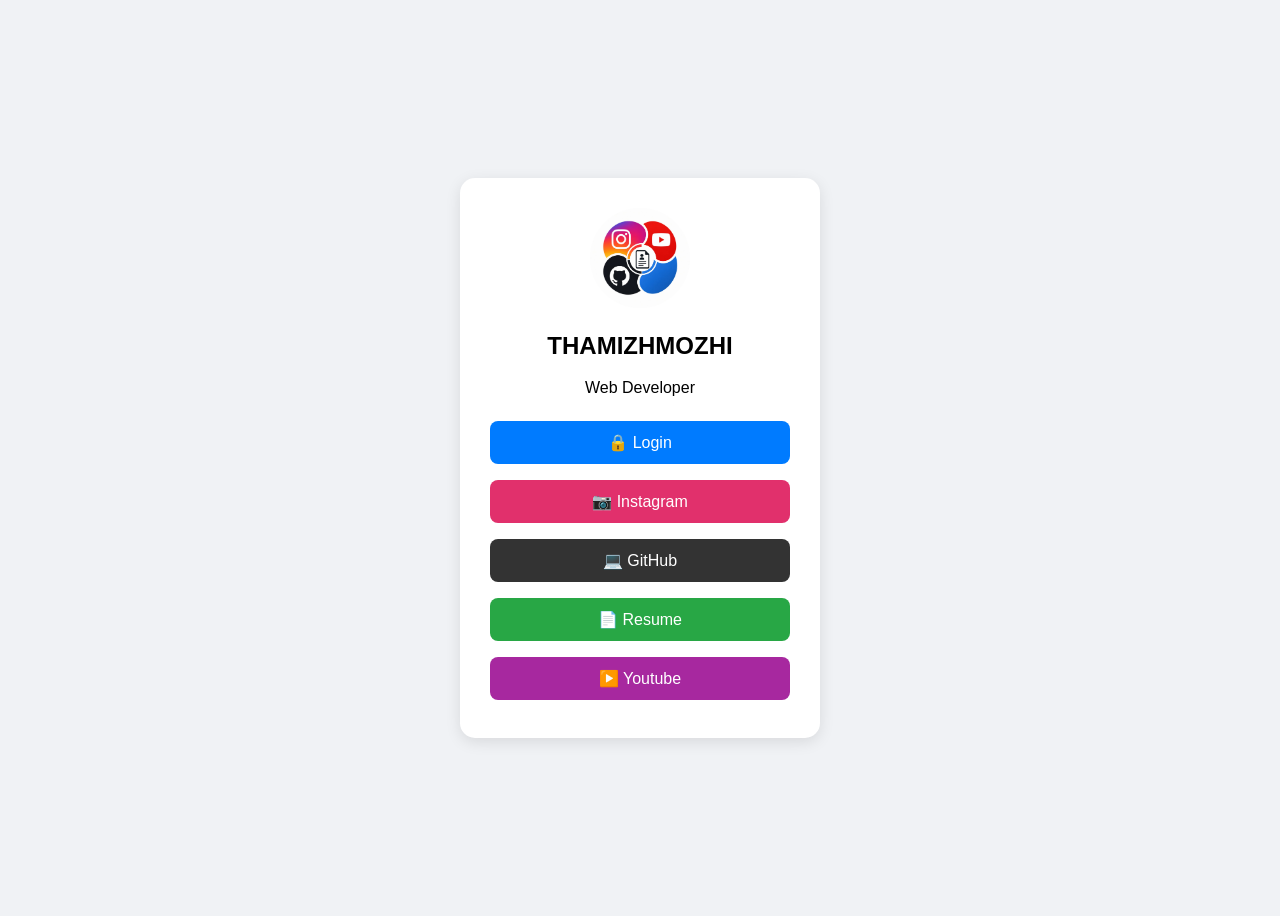
<file: index.html>
<!doctype html>
<html lang="en">
  <head>
    <meta charset="UTF-8" />
    <title>my profile</title>
    <style>
      body {
        display: flex;
        justify-content: center;
        align-items: center;
        height: 100vh;
        background: #f0f2f5;
        font-family: Arial;
      }
      .card {
        background: white;
        padding: 30px;
        border-radius: 15px;
        box-shadow: 0 4px 15px rgba(0, 0, 0, 0.1);
        text-align: center;
        width: 300px;
      }
      .card img {
        width: 100px;
        height: 100px;
        border-radius: 50%;
      }
      button {
        width: 100%;
        padding: 12px;
        margin: 8px 0;
        border: none;
        border-radius: 8px;
        background: #007bff;
        color: white;
        font-size: 16px;
        cursor: pointer;
      }
      button:hover {
        background: #0056b3;
      }
      a {
        text-decoration: none;
      }
    </style>
  </head>
  <body>
    <div class="card">
      <img src="logos.jpeg" alt="HELLO" />
      <h2>THAMIZHMOZHI</h2>
      <p>Web Developer</p>

      <!-- Next page ku pogura button -->
      <a href="login.html">
        <button>🔒 Login</button>
      </a>

      <a href="https://instagram.com/" target="_blank">
        <button style="background: #e1306c">📷 Instagram</button>
      </a>


      <a href="https://github.com/" target="_blank">
        <button style="background: #333">💻 GitHub</button>
      </a>
      <a href="resume" target="_blank">
        <button style="background: #28a745">📄 Resume</button>
      </a>
      <a href="https://www.youtube.com/" target="_blank">
        <button style="background: #a7289f"> ▶️ Youtube</button>
    </div>
  </body>
</html>
</file>
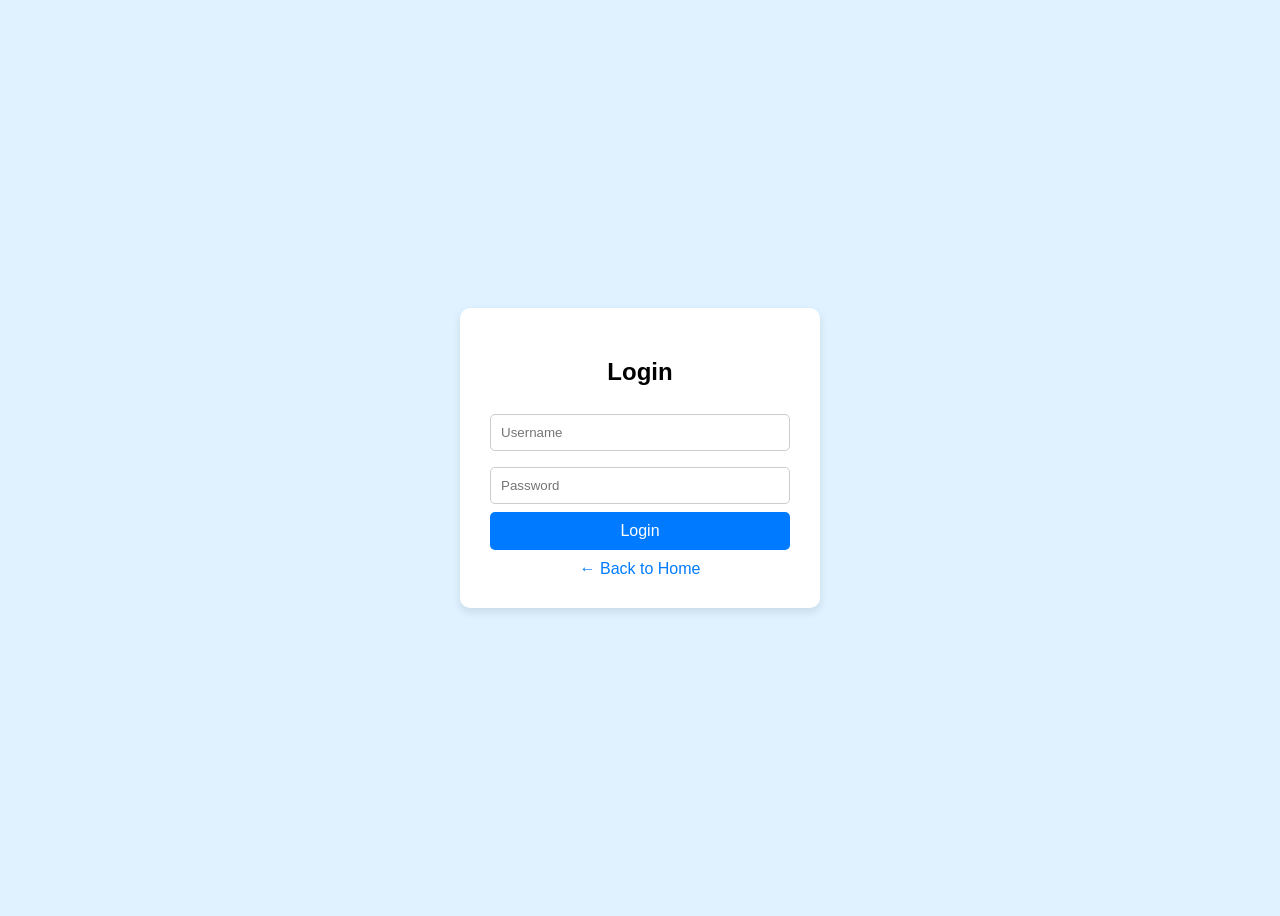
<file: login.html>
<!doctype html>
<html lang="en">
  <head>
    <meta charset="UTF-8" />
    <title>Login Page</title>
    <style>
      body {
        display: flex;
        justify-content: center;
        align-items: center;
        height: 100vh;
        background: #e0f2ff;
        font-family: Arial;
      }
      .login-box {
        background: white;
        padding: 30px;
        border-radius: 10px;
        box-shadow: 0 4px 10px rgba(0, 0, 0, 0.1);
        width: 300px;
      }
      input {
        width: 100%;
        padding: 10px;
        margin: 8px 0;
        border-radius: 5px;
        border: 1px solid #ccc;
        box-sizing: border-box;
      }
      button {
        width: 100%;
        padding: 10px;
        background: #007bff;
        color: white;
        border: none;
        border-radius: 5px;
        cursor: pointer;
        font-size: 16px;
      }
      button:hover {
        background: #0056b3;
      }
      .back {
        text-align: center;
        margin-top: 10px;
      }
      .back a {
        color: #007bff;
        text-decoration: none;
      }
    </style>
  </head>
  <body>
    <div class="login-box">
      <h2 style="text-align: center">Login</h2>
      <input type="text" placeholder="Username" id="username" />
      <input type="password" placeholder="Password" id="password" />
      <button onclick="login()">Login</button>

      <div class="back">
        <a href="index.html">← Back to Home</a>
      </div>
    </div>
    <script>
      function login() {
        let user = document.getElementById("username").value;
        let pass = document.getElementById("password").value;

        if (user === "admin" && pass === "1234") {
          alert("Login Successful!"); // idhu optional, venam na eduthudalam
          window.location.href = "welcome.html"; // idhu dhaan next page ku pogum
        } else {
          alert("Wrong Username or Password");
        }
      }
    </script>
  </body>
</html>
</file>
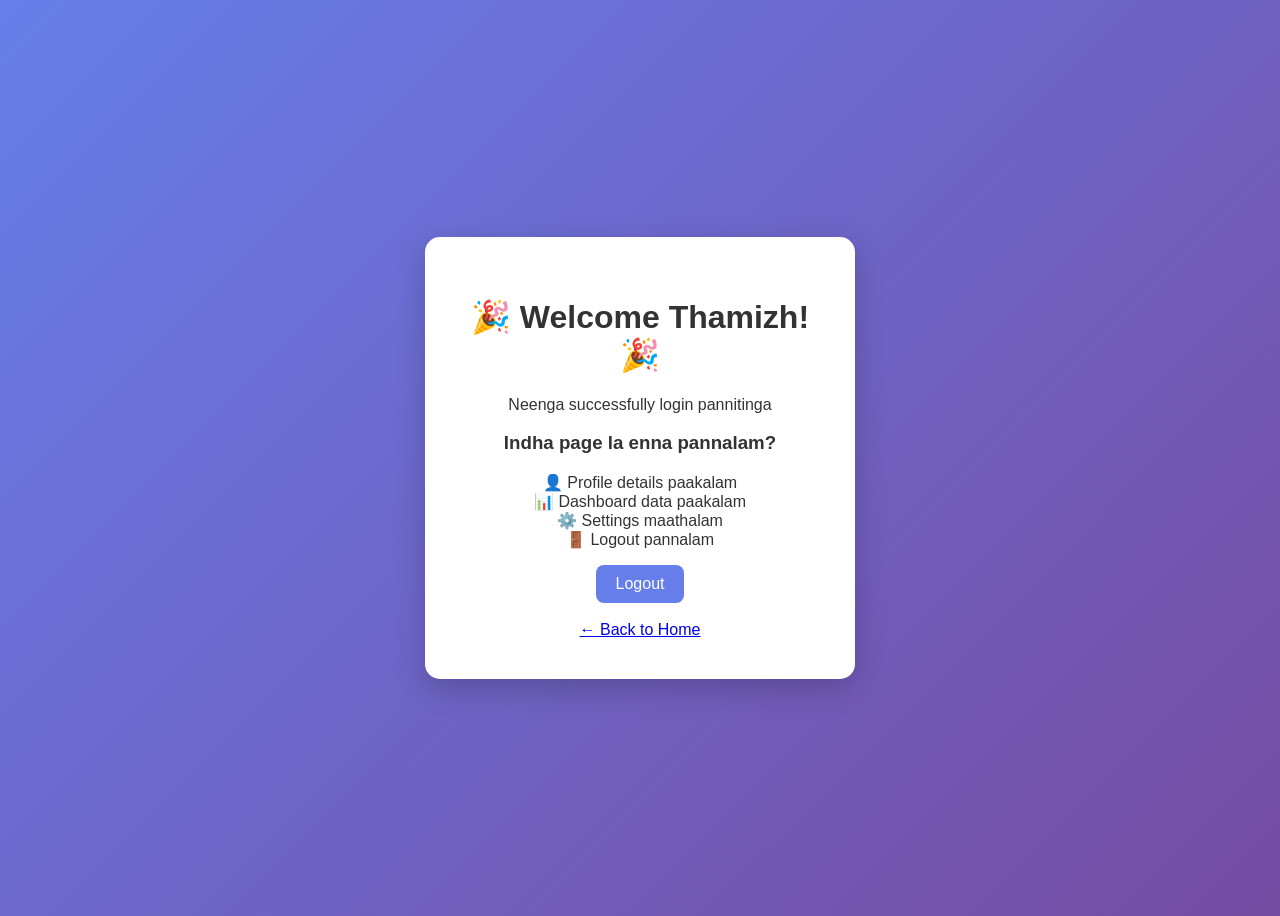
<file: welcome.html>
<!doctype html>
<html lang="en">
  <head>
    <meta charset="UTF-8" />
    <title>Welcome Page</title>
    <style>
      body {
        display: flex;
        justify-content: center;
        align-items: center;
        height: 100vh;
        background: linear-gradient(135deg, #667eea, #764ba2);
        font-family: Arial;
        color: white;
        text-align: center;
      }
      .box {
        background: white;
        color: #333;
        padding: 40px;
        border-radius: 15px;
        box-shadow: 0 10px 30px rgba(0, 0, 0, 0.2);
        width: 350px;
      }
      button {
        padding: 10px 20px;
        background: #667eea;
        color: white;
        border: none;
        border-radius: 8px;
        cursor: pointer;
        font-size: 16px;
      }
    </style>
  </head>
  <body>
    <div class="box">
      <h1>🎉 Welcome Thamizh! 🎉</h1>
      <p>Neenga successfully login pannitinga</p>

      <h3>Indha page la enna pannalam?</h3>
      <p>
        👤 Profile details paakalam<br />
        📊 Dashboard data paakalam<br />
        ⚙️ Settings maathalam<br />
        🚪 Logout pannalam
      </p>

      <a href="index.html">
        <button>Logout</button>
      </a>

      <div class="back">
        <br />
        <a href="index.html">← Back to Home</a>
      </div>
    </div>
  </body>
</html>
</file>
